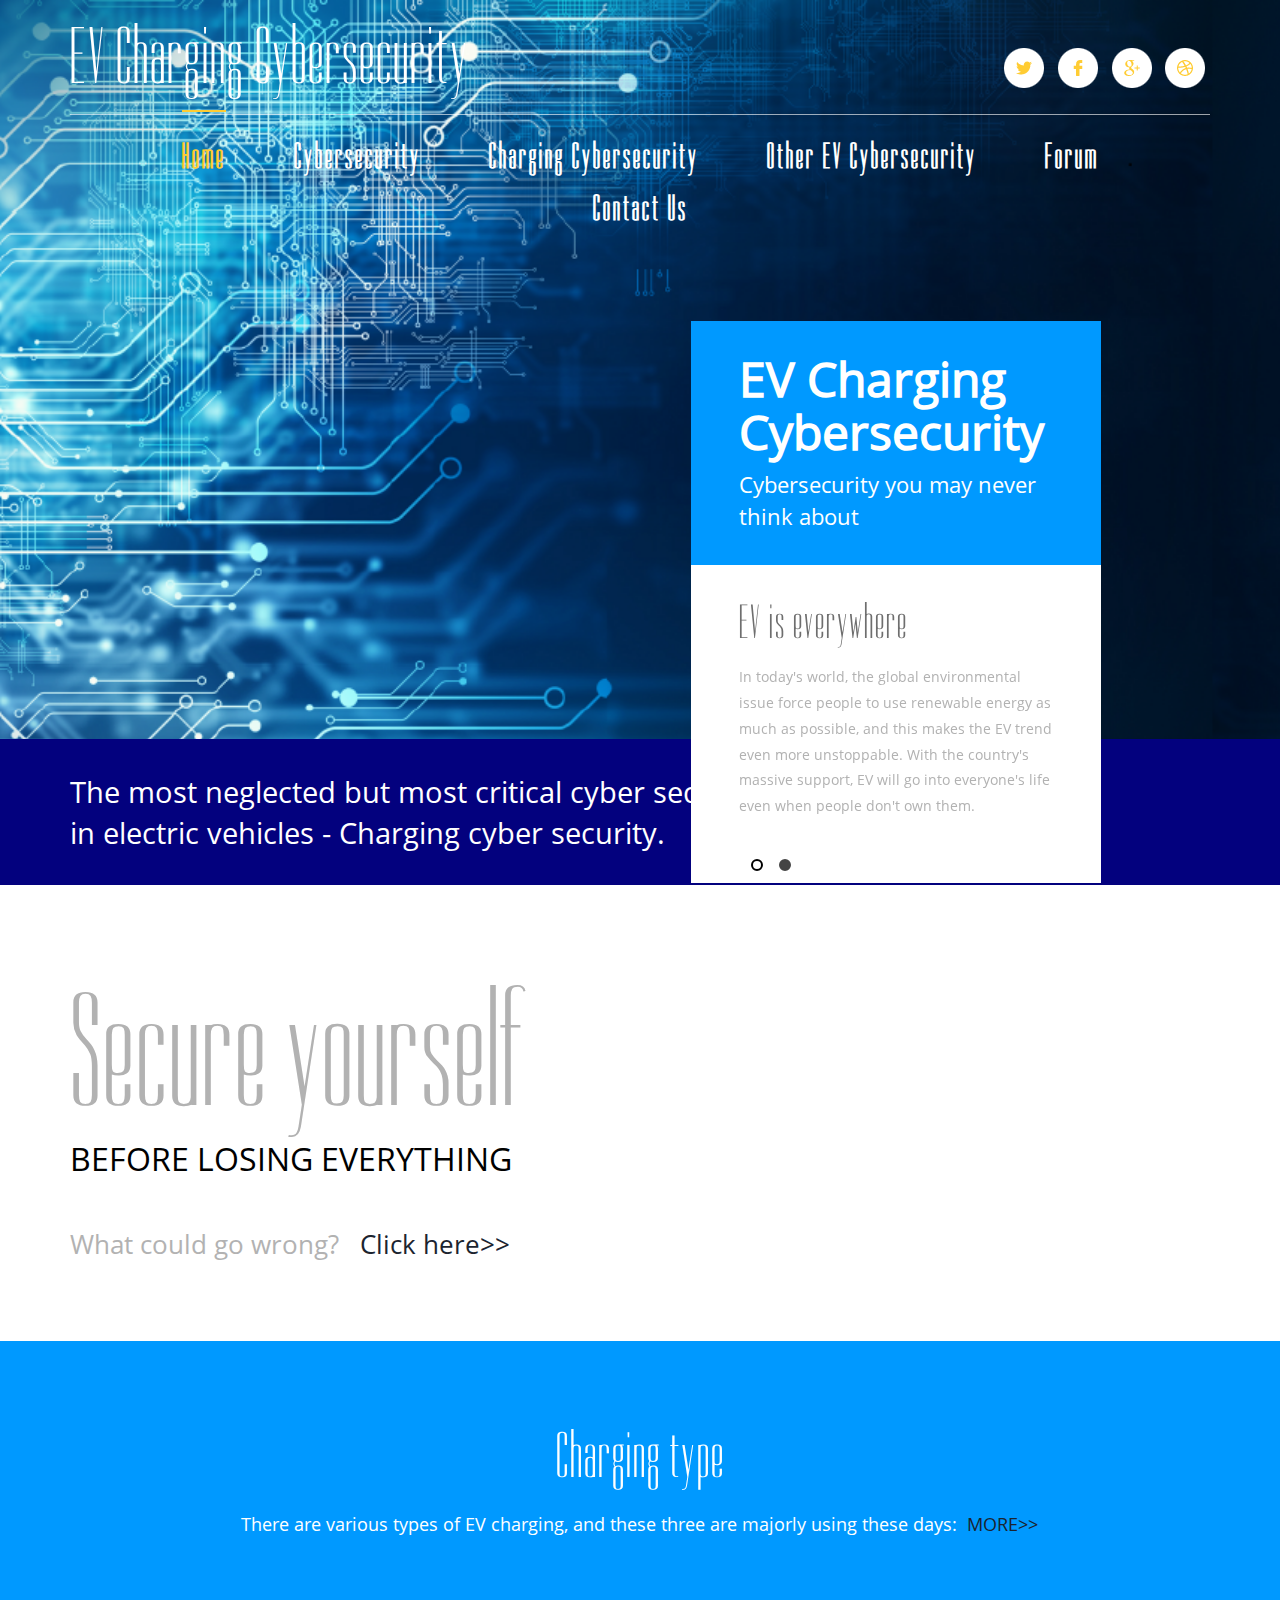
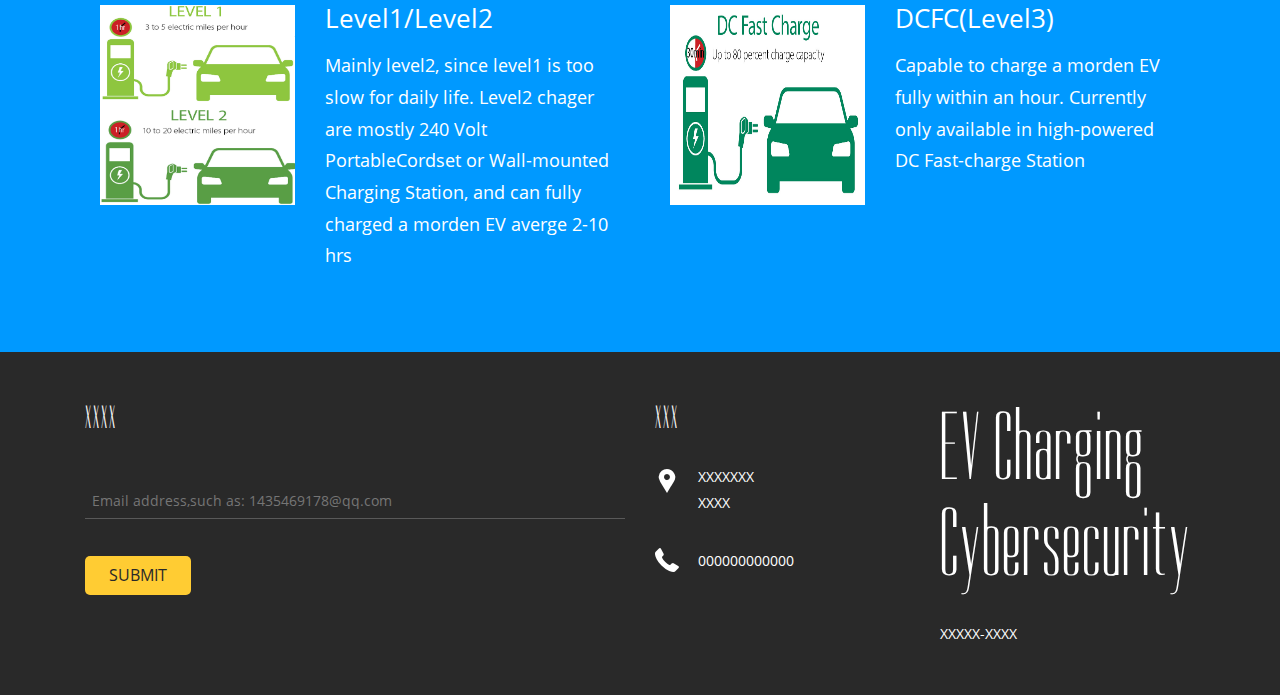
<file: EVCybersecurity Website/index.html>
<!DOCTYPE HTML>
<html>
<head>
<title>Home Cybersecurity</title>
<script type="application/x-javascript"> addEventListener("load", function() { setTimeout(hideURLbar, 0); }, false); function hideURLbar(){ window.scrollTo(0,1); } </script>
<link href="css/bootstrap.css" rel='stylesheet' type='text/css' />
<link href="css/style.css" rel='stylesheet' type='text/css' />	
<script src="js/jquery-1.11.1.min.js"> </script>	
</head>
<body>
	<div class="banner">
		<div class="container">
			<div class="header">
				<div class="logo">
					<a href="index.html">EV Charging Cybersecurity</a>
				</div>
				<div class="icons">
					<ul>
						<li><a href="#" class="facebook"> </a></li>
						<li><a href="#" class="facebook twitter"> </a></li>
						<li><a href="#" class="facebook chrome"> </a></li>
						<li><a href="#" class="facebook dribbble"> </a></li>
					</ul>
				</div>
				<div class="clearfix"> </div>
			</div>
			<div class="top-nav">
					<span class="menu">Menu</span>
					<ul class="nav1">
						<li><a href="index.html" class="active">Home</a></li>
						<li><a href="Cybersecurity.html">Cybersecurity</a></li>
						<li><a href="Charging.html">Charging Cybersecurity</a></li>
						<li><a href="EV Cybersecurity.html">Other EV Cybersecurity</a></li>
						<li><a href="#news" class="scroll">Forum</a></li>
						<li><a href="contact.html">Contact Us</a></li>
					</ul>
						<script>
							 $( "span.menu" ).click(function() {
							$( "ul.nav1" ).slideToggle( 300, function() {
								});
								});
						</script>
			</div>
		</div>
		<div class="banner-text">
			<div class="container">
				<ul>
					<li>The most neglected but most critical cyber security in electric vehicles - Charging cyber security.</li>
				</ul>
			</div>
		</div>
	</div>	

	<div class="banner-top-slide">
		<div class="banner-bottom-top">
			<h4>EV Charging Cybersecurity</h4>
			<p>Cybersecurity you may never think about</p>
		</div>
		<div class="banner-bottom-bottom">
			<div class="banner-top-slide-grids">
				<script src="js/responsiveslides.min.js"></script>
					<script>
						$(function () {
						  $("#slider3").responsiveSlides({
							auto: true,
							pager: true,
							nav: false,
							speed: 500,
							namespace: "callbacks",
							before: function () {
							  $('.events').append("<li>before event fired.</li>");
							},
							after: function () {
							  $('.events').append("<li>after event fired.</li>");
							}
						  });
					
						});
					</script>
					<div  id="top" class="callbacks_container">
						<ul class="rslides" id="slider3">
							<li>
								<div class="banner-slid">
									<h3>EV is everywhere</h3>
									<p>In today's world, the global environmental issue force people to use renewable energy as much as possible, and this makes the EV trend even more unstoppable.
									With the country's massive support, EV will go into everyone's life even when people don't own them.
									</p>
								</div>
							</li>
							<li>
								<div class="banner-slid">
									<h3>Cybersecurity is important than ever</h3>
									<p>Cybersecurity has been one of the most talked-about topics for years.
										With multiple data breach/Cybersecurity scandal that shocked the world,
										cybersecurity becomes a problem that cannot be bypassed.
									</p>
								</div>
							</li>
						</ul>
					</div>
			</div>
		</div>
	</div>

	<div class="welcome">
		<!-- container -->
		<div class="container">
			<div class="welcome-info">
				<h3>Secure yourself</h3>
				<h5>Before losing everything</h5>
				<h4>What could go wrong? &nbsp;&nbsp;<a href="follow-me.html">Click here>></a></h4>
			</div>
		</div>
	</div>
    <div class="copyrights">Collect from </div>
	<div class="banner-bottom">
		<div class="container">
			<div class="banner-bottom-info">
				<h3>Charging type</h3>
				<p>There are various types of EV charging, and these three are majorly using these days:<a href="handie.html">&nbsp;&nbsp;MORE>></a></p>
			</div>
			<div class="banner-bottom-grids">
				<div class="col-md-6 banner-bottom-grid">
					<div class="col-md-5 banner-bottom-left">
						<img src="images/level1level2 charger.png" alt="" width="120%" height="200rem">
					</div>
					<div class="col-md-7 banner-bottom-right">
						<h4>Level1/Level2</h4>
						<p>Mainly level2, since level1 is too slow for daily life. Level2 chager are mostly 240 Volt PortableCordset or Wall-mounted Charging Station, and can fully charged a morden EV averge 2-10 hrs</p>
					</div>
					<div class="clearfix"> </div>
				</div>
				<div class="col-md-6 banner-bottom-grid">
					<div class="col-md-5 banner-bottom-left">
						<img src="images/DCFC charger.png" alt="" width="120%" height="200rem">
					</div>
					<div class="col-md-7 banner-bottom-right">
						<h4>DCFC(Level3)</h4>
						<p>Capable to charge a morden EV fully within an hour. Currently only available in high-powered DC Fast-charge Station</p>
					</div>
					<div class="clearfix"> </div>
				</div>
				<div class="clearfix"> </div>
			</div>
		</div>
	</div>

	<div class="footer">
		<div class="container">
			<div class="col-md-6 footer-left">
				<h3>XXXX</h3>
				<form>
					<input type="text" placeholder="Email address,such as: 1435469178@qq.com" required="">
					<input type="submit" value="SUBMIT">
				</form>
			</div>
			<div class="col-md-3 footer-middle">
				<h3>XXX</h3>
				<div class="address">
					<p>XXXXXXX
						<span>XXXX</span>
					</p>
				</div>
				<div class="phone">
					<p>000000000000</p>
				</div>
			</div>   
			<div class="col-md-3 footer-right">
				<div class="f-logo">
					<a href="index.html">EV Charging Cybersecurity</a>
				</div>
				<p>XXXXX-XXXX</p>
			</div>
			<div class="clearfix"> </div>	
		</div>
	</div>
	
</body>
</html>
</file>
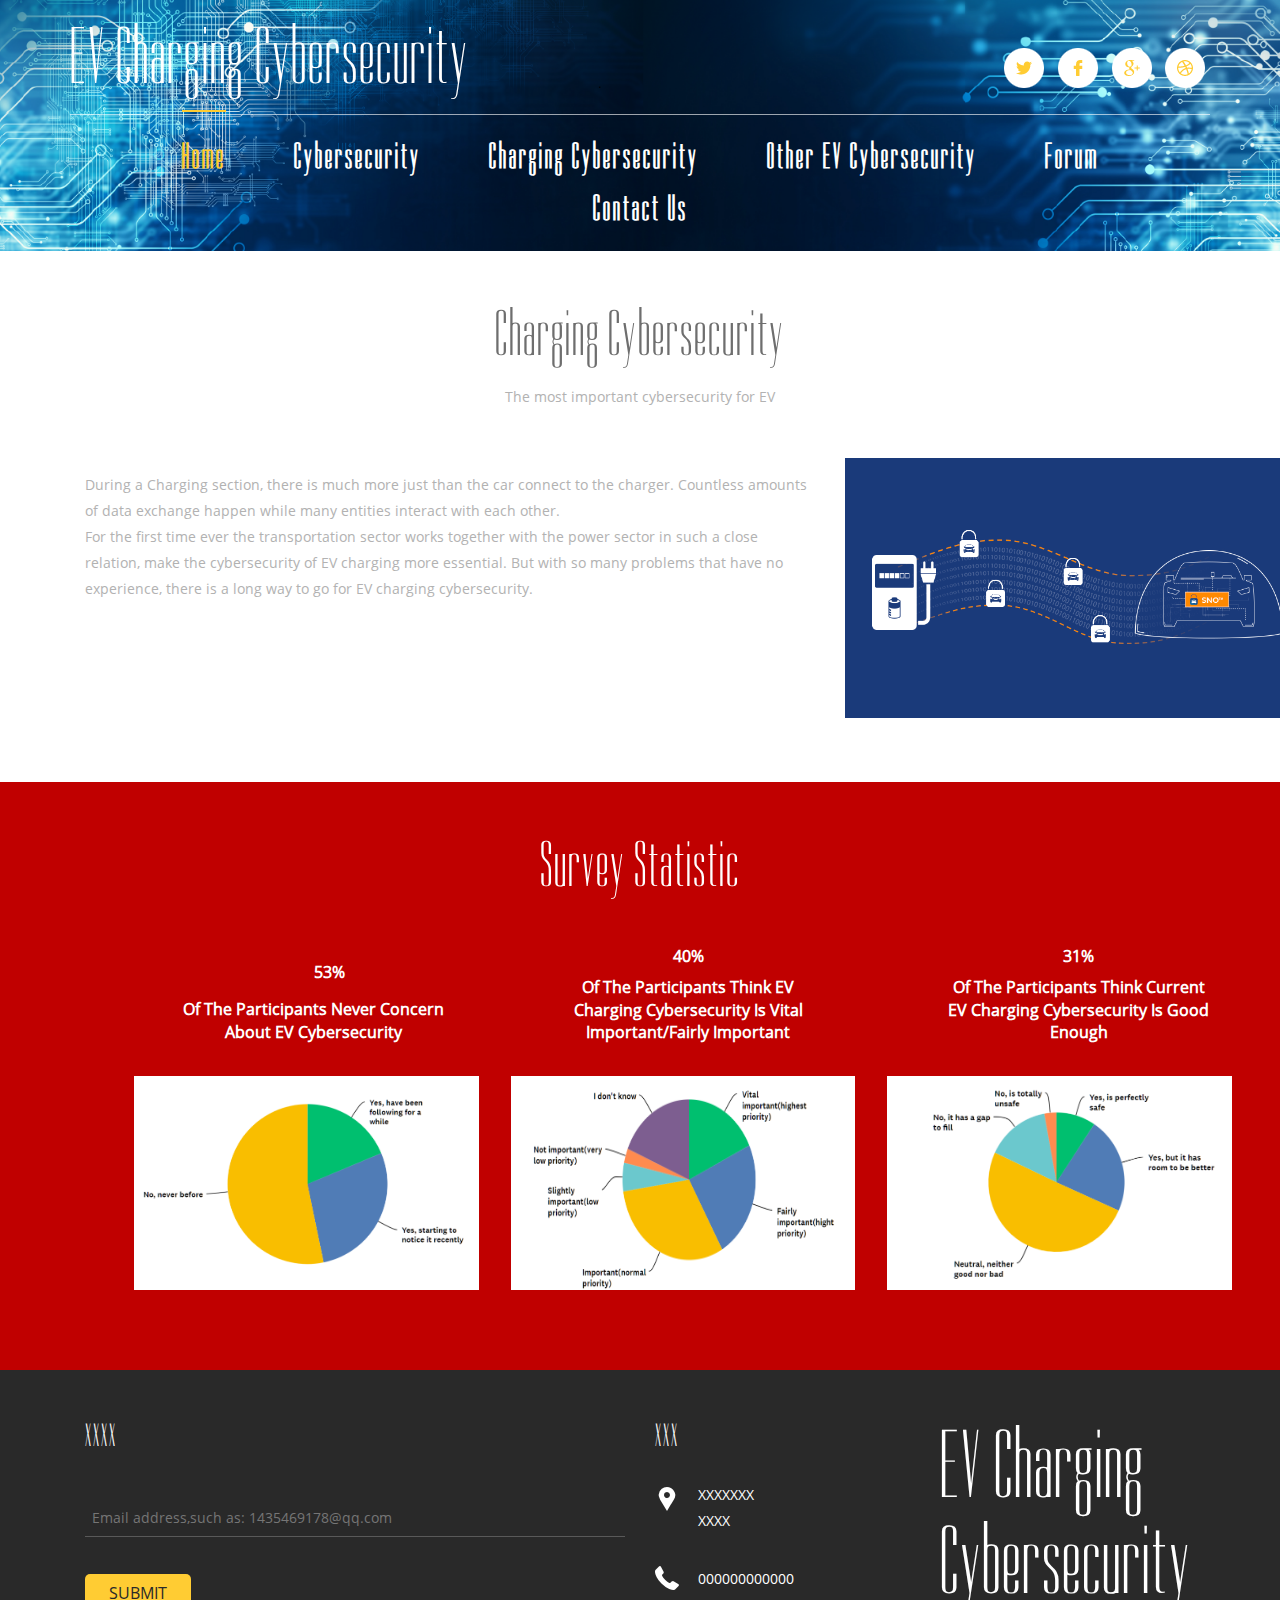
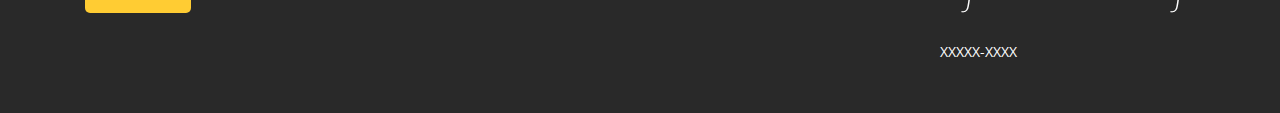
<file: EVCybersecurity Website/Charging.html>
<!DOCTYPE HTML>
<html>
<head>
<title>Charging Cybersecurity</title>
<script type="application/x-javascript"> addEventListener("load", function() { setTimeout(hideURLbar, 0); }, false); function hideURLbar(){ window.scrollTo(0,1); } </script>
<link href="css/bootstrap.css" rel='stylesheet' type='text/css' />
<link href="css/style.css" rel='stylesheet' type='text/css' />	
<link rel="stylesheet" href="css/lightbox.css">
<script src="js/jquery-1.11.1.min.js"> </script>	
<script type="text/javascript">
	jQuery(document).ready(function($) {
		$(".scroll").click(function(event){		
			event.preventDefault();
			$('html,body').animate({scrollTop:$(this.hash).offset().top},1000);
		});
	});
</script>		
</head>
<body>
	<div class="banner a-banner">
		<div class="container">
			<div class="header">
				<div class="logo">
					<a href="index.html">EV Charging Cybersecurity</a>
				</div>
				<div class="icons">
					<ul>
						<li><a href="#" class="facebook"> </a></li>
						<li><a href="#" class="facebook twitter"> </a></li>
						<li><a href="#" class="facebook chrome"> </a></li>
						<li><a href="#" class="facebook dribbble"> </a></li>
					</ul>
				</div>
				<div class="clearfix"> </div>
			</div>
			<div class="top-nav">
				<span class="menu">Menu</span>
				<ul class="nav1">
					<li><a href="index.html" class="active">Home</a></li>
					<li><a href="Cybersecurity.html">Cybersecurity</a></li>
					<li><a href="Charging.html">Charging Cybersecurity</a></li>
					<li><a href="EV Cybersecurity.html">Other EV Cybersecurity</a></li>
					<li><a href="#news" class="scroll">Forum</a></li>
						<li><a href="contact.html">Contact Us</a></li>
					</ul>
						<script>
							 $( "span.menu" ).click(function() {
							$( "ul.nav1" ).slideToggle( 300, function() {
								});
								});
						</script>
			</div>
		</div>
	</div>	
	<div class="about-top">
		<div class="container">
			<div class="about-info">
				<h3>Charging Cybersecurity</h3>
				<p>The most important cybersecurity for EV</p>
			</div>
			<div class="about-top-grids">
				<div class="col-md-8 about-top-grid">
					<p>During a Charging section, there is much more just than the car connect to the charger. Countless amounts of data exchange happen while many entities interact with each other.</br>
						For the first time ever the transportation sector works together with the power sector in such a close relation, make the cybersecurity of EV charging more essential. But with so many problems that have no experience, there is a long way to go for EV charging cybersecurity. 
					</p>
				</div>
				<div class="col-md-4 about-top-grid">
					<img src="images/EV-CCS.png"   alt="" />
				</div>
				<div class="clearfix"> </div>
			</div>
		</div>
	</div>

	<div class="about-team">
			<div class="container">
				<h4>Survey Statistic</h4>
				<div class="team-grids">
					
					<div class=" team-grid1">
						
						<h6>53%</h6>
						<p>of the participants never concern about EV cybersecurity</p>
						
					</div>
					
					
					<div class=" team-grid2">
						
						<h6>40%</h6>
						<p>of the participants think EV charging cybersecurity is vital important/fairly important</p>
						
					</div>
					
					<div class=" team-grid3">
						
						<h6>31%</h6>
						<p>of the participants think current EV charging cybersecurity is good enough</p>
						
					</div>
					</div>
					<div class="clearfix">
				</div>
				<div class="team-grid-img">
					<img  src="images/EV-Concern.png" alt="">
					<img  src="images/EV-Importance.png" alt="">
					<img  src="images/EV-Good.png" alt="">
				</div>
			</div>
	</div>

	<div class="footer">
		<div class="container">
			<div class="col-md-6 footer-left">
				<h3>XXXX</h3>
				<form>
					<input type="text" placeholder="Email address,such as: 1435469178@qq.com" required="">
					<input type="submit" value="SUBMIT">
				</form>
			</div>
			<div class="col-md-3 footer-middle">
				<h3>XXX</h3>
				<div class="address">
					<p>XXXXXXX
						<span>XXXX</span>
					</p>
				</div>
				<div class="phone">
					<p>000000000000</p>
				</div>
			</div>   
			<div class="col-md-3 footer-right">
				<div class="f-logo">
					<a href="index.html">EV Charging Cybersecurity</a>
				</div>
				<p>XXXXX-XXXX</p>
			</div>
			<div class="clearfix"> </div>	
		</div>
	</div>
	
</body>
</html>
</file>
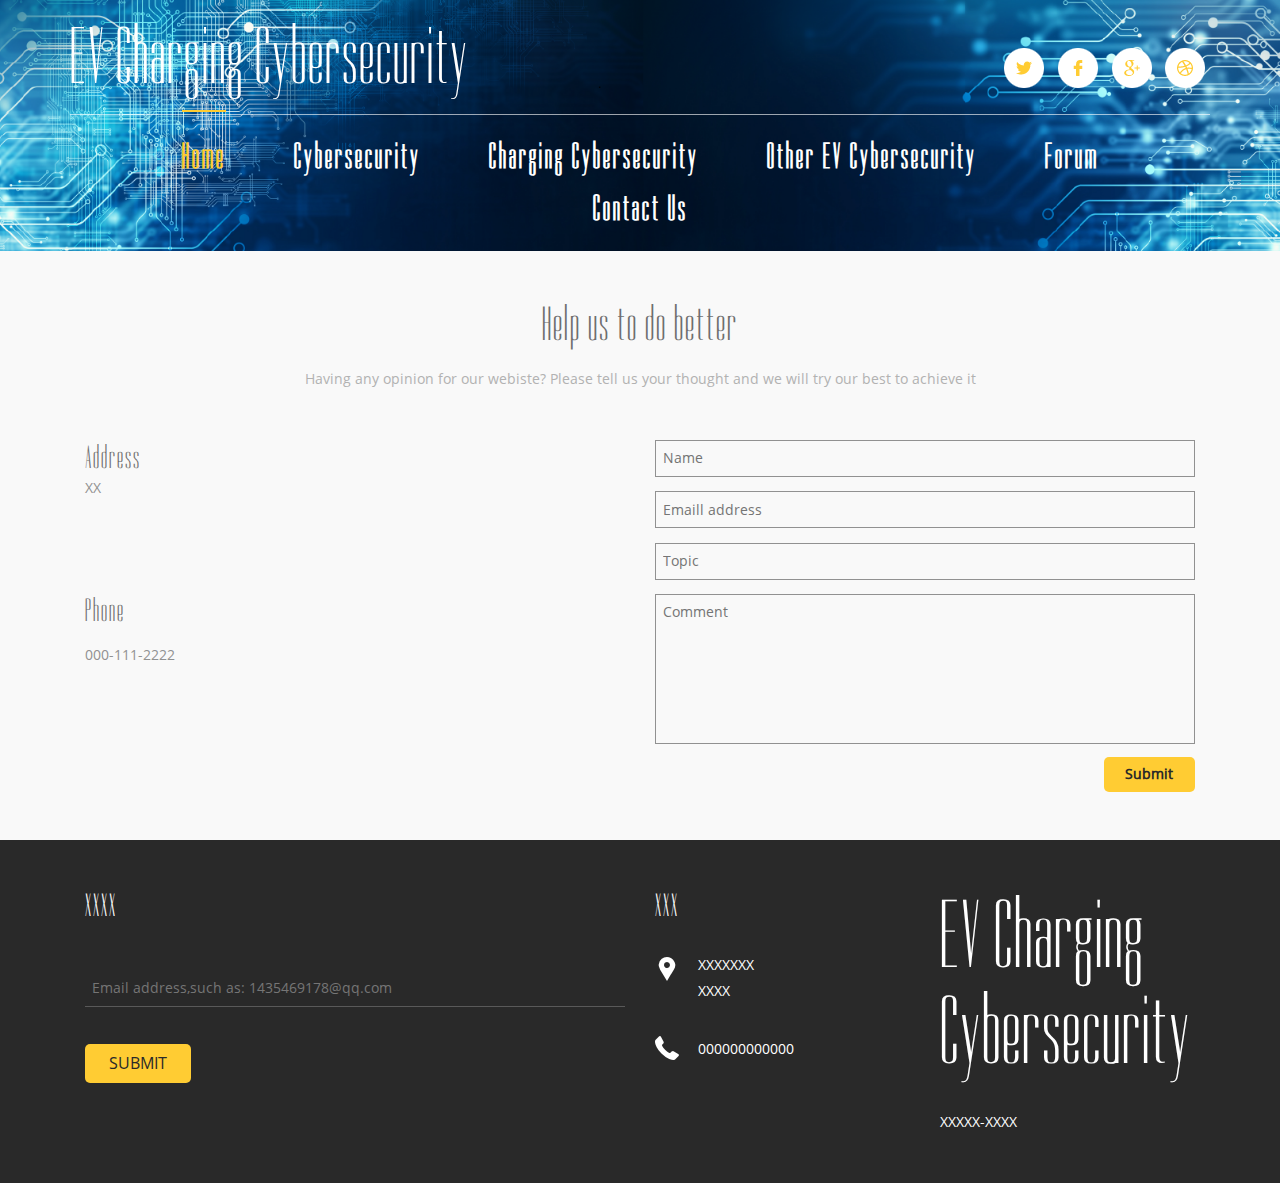
<file: EVCybersecurity Website/contact.html>
<!DOCTYPE HTML>
<html>
<head>
<title>Contact Us</title>
<script type="application/x-javascript"> addEventListener("load", function() { setTimeout(hideURLbar, 0); }, false); function hideURLbar(){ window.scrollTo(0,1); } </script>
<link href="css/bootstrap.css" rel='stylesheet' type='text/css' />
<link href="css/style.css" rel='stylesheet' type='text/css' />	
<link rel="stylesheet" href="css/lightbox.css">
<script src="js/jquery-1.11.1.min.js"> </script>	
<script type="text/javascript">
	jQuery(document).ready(function($) {
		$(".scroll").click(function(event){		
			event.preventDefault();
			$('html,body').animate({scrollTop:$(this.hash).offset().top},1000);
		});
	});
</script>		
</head>
<body>
	<div class="banner a-banner">
		<div class="container">
			<div class="header">
				<div class="logo">
					<a href="index.html">EV Charging Cybersecurity</a>
				</div>
				<div class="icons">
					<ul>
						<li><a href="#" class="facebook"> </a></li>
						<li><a href="#" class="facebook twitter"> </a></li>
						<li><a href="#" class="facebook chrome"> </a></li>
						<li><a href="#" class="facebook dribbble"> </a></li>
					</ul>
				</div>
				<div class="clearfix"> </div>
			</div>
			<div class="top-nav">
				<span class="menu">Menu</span>
				<ul class="nav1">
					<li><a href="index.html" class="active">Home</a></li>
					<li><a href="Cybersecurity.html">Cybersecurity</a></li>
					<li><a href="Charging.html">Charging Cybersecurity</a></li>
					<li><a href="EV Cybersecurity.html">Other EV Cybersecurity</a></li>
					<li><a href="#news" class="scroll">Forum</a></li>
						<li><a href="contact.html">Contact Us</a></li>
					</ul>
						<script>
							 $( "span.menu" ).click(function() {
							$( "ul.nav1" ).slideToggle( 300, function() {
								});
								});
						</script>
			</div>
		</div>
	</div>	

	<div class="contact-top">
		<div class="container">
			<div class="contact-info">
				<h3>Help us to do better</h3>
				<p>Having any opinion for our webiste? Please tell us your thought and we will try our best to achieve it</p>
			</div>
			<div class="mail-grids">
				<div class="col-md-6 mail-grid-left">
					<h3>Address</h3>
					<h5>XX</h5><br/><br/><br/><br/>					
					<h3>Phone</h3>
					<p>000-111-2222
					</p>
				</div>
				<div class="col-md-6 contact-form">
					<form>
						<input type="text" placeholder="Name" required="">
						<input type="text" placeholder="Emaill address" required="">
						<input type="text" placeholder="Topic" required="">
						<textarea placeholder="Comment" required=""></textarea>
						<input type="submit" value="Submit">
					</form>
				</div>
				<div class="clearfix"> </div>
			</div>
		</div>
	</div>

	<div class="footer">
		<div class="container">
			<div class="col-md-6 footer-left">
				<h3>XXXX</h3>
				<form>
					<input type="text" placeholder="Email address,such as: 1435469178@qq.com" required="">
					<input type="submit" value="SUBMIT">
				</form>
			</div>
			<div class="col-md-3 footer-middle">
				<h3>XXX</h3>
				<div class="address">
					<p>XXXXXXX
						<span>XXXX</span>
					</p>
				</div>
				<div class="phone">
					<p>000000000000</p>
				</div>
			</div>   
			<div class="col-md-3 footer-right">
				<div class="f-logo">
					<a href="index.html">EV Charging Cybersecurity</a>
				</div>
				<p>XXXXX-XXXX</p>
			</div>
			<div class="clearfix"> </div>	
		</div>
	</div>

</body>
</html>
</file>
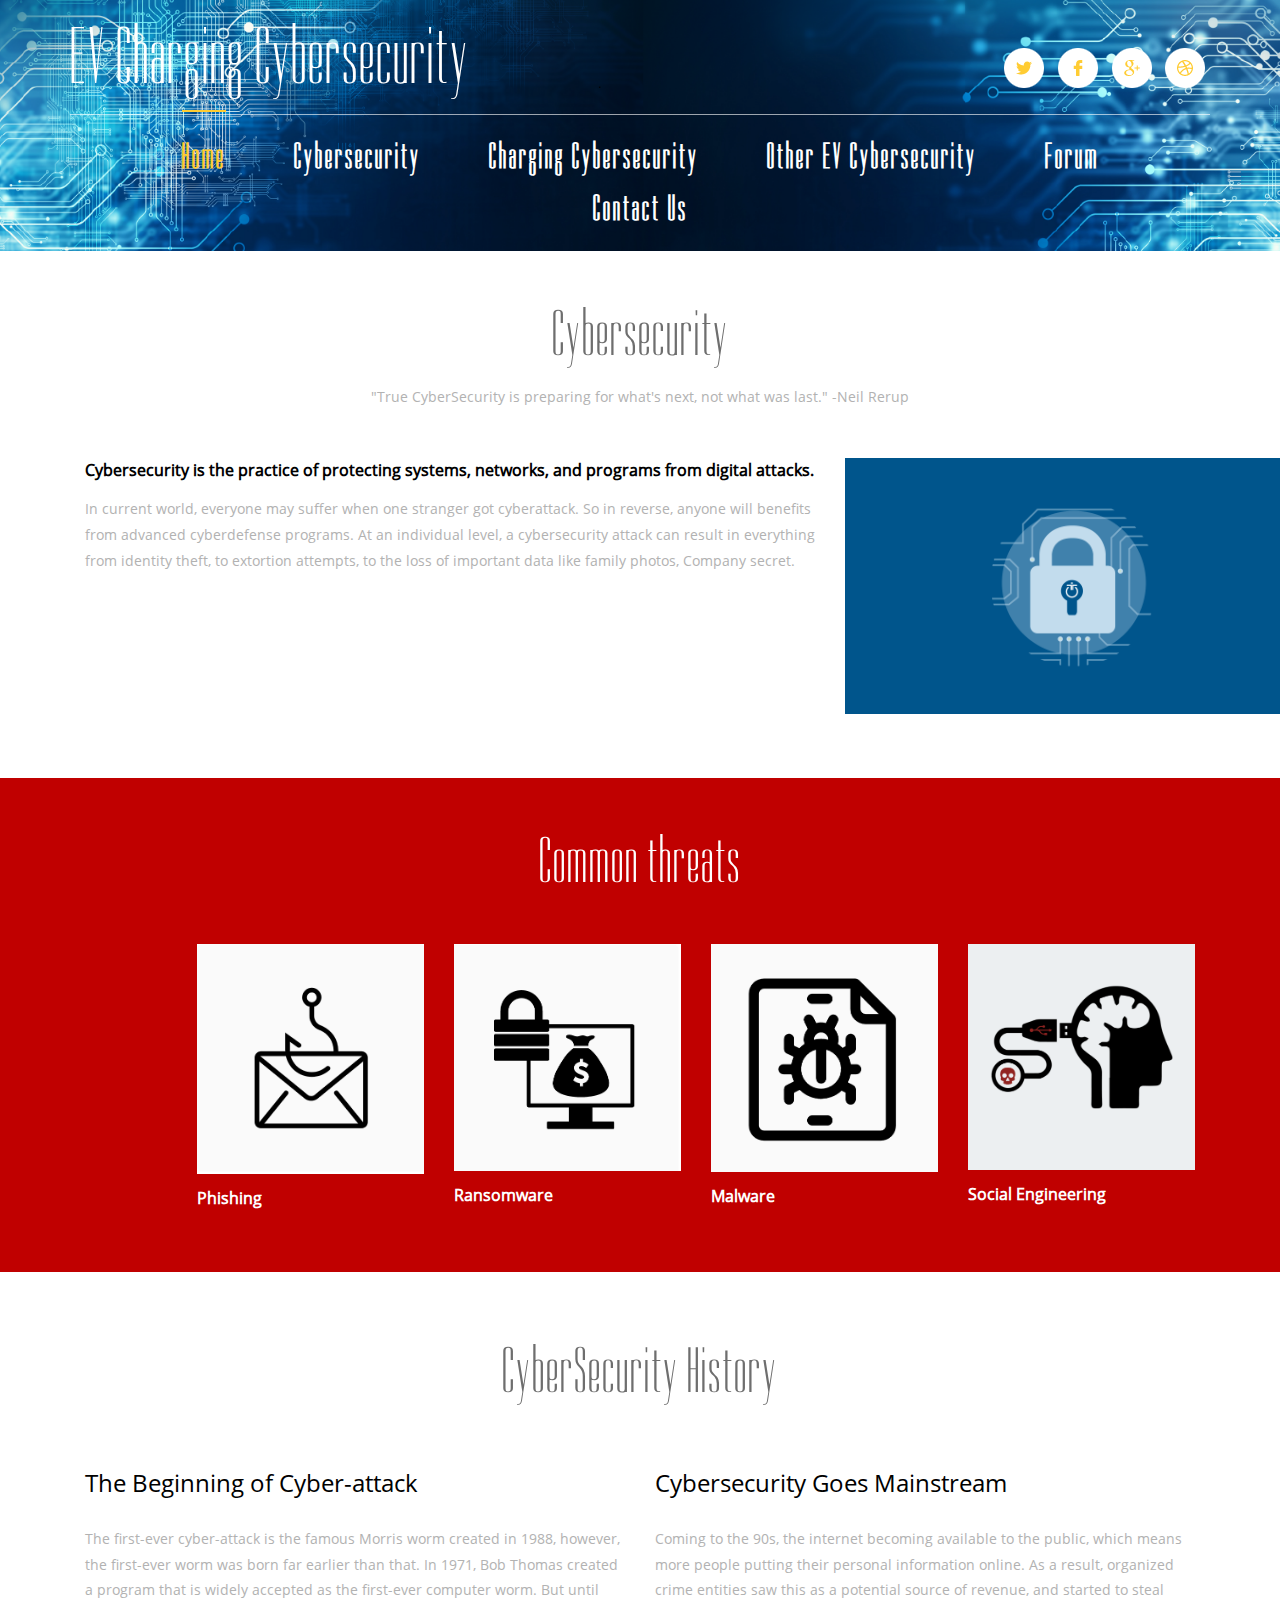
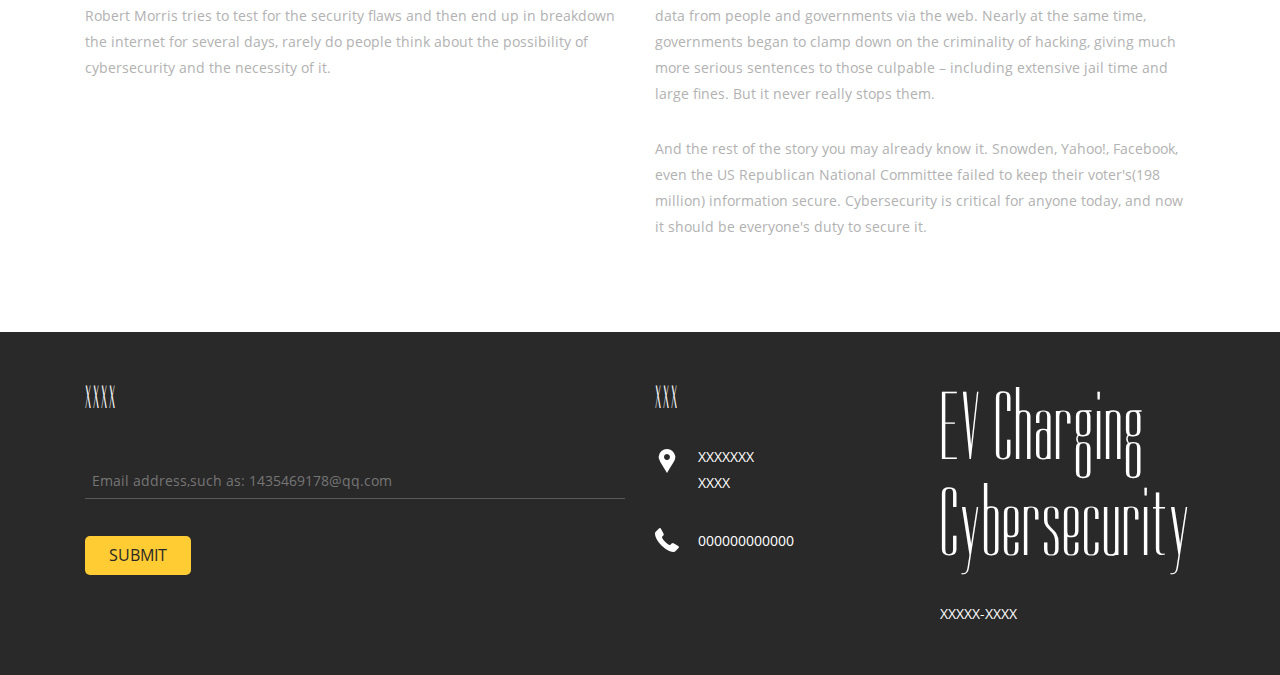
<file: EVCybersecurity Website/Cybersecurity.html>
<!DOCTYPE HTML>
<html>
<head>
<title>Cybersecurity</title>
<script type="application/x-javascript"> addEventListener("load", function() { setTimeout(hideURLbar, 0); }, false); function hideURLbar(){ window.scrollTo(0,1); } </script>
<link href="css/bootstrap.css" rel='stylesheet' type='text/css' />
<link href="css/style.css" rel='stylesheet' type='text/css' />	
<link rel="stylesheet" href="css/lightbox.css">
<script src="js/jquery-1.11.1.min.js"> </script>	
<script type="text/javascript">
	jQuery(document).ready(function($) {
		$(".scroll").click(function(event){		
			event.preventDefault();
			$('html,body').animate({scrollTop:$(this.hash).offset().top},1000);
		});
	});
</script>		
</head>
<body>
	<div class="banner a-banner">
		<div class="container">
			<div class="header">
				<div class="logo">
					<a href="index.html">EV Charging Cybersecurity</a>
				</div>
				<div class="icons">
					<ul>
						<li><a href="#" class="facebook"> </a></li>
						<li><a href="#" class="facebook twitter"> </a></li>
						<li><a href="#" class="facebook chrome"> </a></li>
						<li><a href="#" class="facebook dribbble"> </a></li>
					</ul>
				</div>
				<div class="clearfix"> </div>
			</div>
			<div class="top-nav">
				<span class="menu">Menu</span>
				<ul class="nav1">
					<li><a href="index.html" class="active">Home</a></li>
					<li><a href="Cybersecurity.html">Cybersecurity</a></li>
					<li><a href="Charging.html">Charging Cybersecurity</a></li>
					<li><a href="EV Cybersecurity.html">Other EV Cybersecurity</a></li>
					<li><a href="#news" class="scroll">Forum</a></li>
						<li><a href="contact.html">Contact Us</a></li>
				</ul>
						<script>
							 $( "span.menu" ).click(function() {
							$( "ul.nav1" ).slideToggle( 300, function() {
								});
								});
						</script>
			</div>
		</div>
	</div>	

	<div class="about-top">
		<div class="container">
			<div class="about-info">
				<h3>Cybersecurity</h3>
				<p>"True CyberSecurity is preparing for what's next, not what was last." -Neil Rerup</p>
			</div>
			<div class="about-top-grids">
				<div class="col-md-8 about-top-grid">
					<h4>Cybersecurity is the practice of protecting systems, networks, and programs from digital attacks.</h4>
					<p>In current world, everyone may suffer when one stranger got cyberattack. So in reverse, anyone will benefits from advanced cyberdefense programs. At an individual level, a cybersecurity attack can result in everything from identity theft, to extortion attempts, to the loss of important data like family photos, Company secret. 
					</p>
				</div>
				<div class="col-md-4 about-top-grid">
					<img src="images/Cybersecurity-icon.png" alt="" />
				</div>
				<div class="clearfix"> </div>
			</div>
		</div>
	</div>

	<div class="about-team">
			<div class="container">
				<h4>Common threats</h4>
				<div class="team-grids">
					<div class="col-md-3 team-grid">
					<a href="https://www.cisco.com/c/en/us/products/security/email-security/what-is-phishing.html"><img alt="Phishing" src="images/Phishing.png" alt=""></a>
						<h6> Phishing</h6>
					</div>
					<div class="col-md-3 team-grid">
						<a href="https://www.cisco.com/c/en/us/solutions/security/ransomware-defense/what-is-ransomware.html"><img alt="Ransoeware" src="images/Ransomware.png" alt=""></a>
						<h6>Ransomware</h6>
					</div>
					<div class="col-md-3 team-grid">
						<a href="https://www.cisco.com/c/en/us/products/security/advanced-malware-protection/what-is-malware.html"><img alt="Malware" src="images/Malware.png" alt=""></a>
						<h6>Malware</h6>
					</div>
					<div class="col-md-3 team-grid">
						<a href="https://www.webroot.com/us/en/resources/tips-articles/what-is-social-engineering"><img alt= "Social engineering" src="images/Social Engineering.png" alt=""></a>
						<h6>Social engineering</h6>
					</div>
					<div class="clearfix"> </div>
				</div>
			</div>
	</div>

	<div class="about-bottom">
		<div class="container">
			<h3>CyberSecurity History</h3>
			<div class="about-bottom-grids">
				<div class="col-md-6 about-bottom-left">
					<h4>The Beginning of Cyber-attack</h4>
					<p>The first-ever cyber-attack is the famous Morris worm created in 1988, however, the first-ever worm was born far earlier than that. In 1971, Bob Thomas created a program that is widely accepted as the first-ever computer worm. But until Robert Morris tries to test for the security flaws and then end up in breakdown the internet for several days, rarely do people think about the possibility of cybersecurity and the necessity of it.
					</p>
				</div>
				<div class="col-md-6 about-bottom-left about-bottom-right">
					<h4>Cybersecurity Goes Mainstream</h4>
					<p>Coming to the 90s, the internet becoming available to the public, which means more people putting their personal information online. As a result, organized crime entities saw this as a potential source of revenue, and started to steal data from people and governments via the web. Nearly at the same time, governments began to clamp down on the criminality of hacking, giving much more serious sentences to those culpable – including extensive jail time and large fines. But it never really stops them. 
						<span>And the rest of the story you may already know it. Snowden, Yahoo!, Facebook, even the US Republican National Committee failed to keep their voter's(198 million) information secure. Cybersecurity is critical for anyone today, and now it should be everyone's duty to secure it.						
					</p>
				</div>
				<div class="clearfix"> </div>
			</div>
		</div>
	</div>

	<div class="footer">
		<div class="container">
			<div class="col-md-6 footer-left">
				<h3>XXXX</h3>
				<form>
					<input type="text" placeholder="Email address,such as: 1435469178@qq.com" required="">
					<input type="submit" value="SUBMIT">
				</form>
			</div>
			<div class="col-md-3 footer-middle">
				<h3>XXX</h3>
				<div class="address">
					<p>XXXXXXX
						<span>XXXX</span>
					</p>
				</div>
				<div class="phone">
					<p>000000000000</p>
				</div>
			</div>   
			<div class="col-md-3 footer-right">
				<div class="f-logo">
					<a href="index.html">EV Charging Cybersecurity</a>
				</div>
				<p>XXXXX-XXXX</p>
			</div>
			<div class="clearfix"> </div>	
		</div>
	</div>

</body>
</html>
</file>
<file: EVCybersecurity Website/css/style.css>
h4, h5, h6,
h1, h2, h3 {margin-top: 0;}
ul, ol {margin: 0;}
p {margin: 0;}
html, body{
	font-family: 'OpenSans-Regular';
	font-size: 100%;
	background: #ffffff;
}
@font-face {
   font-family: 'OpenSans-Regular';
   src: url(../fonts/OpenSans-Regular.ttf)format('truetype');
}
@font-face {
   font-family: 'Dorsa-Regular';
   src: url(../fonts/Dorsa-Regular.ttf)format('truetype');
}
body a{
	transition:0.5s all;
	-webkit-transition:0.5s all;
	-moz-transition:0.5s all;
	-o-transition:0.5s all;
	-ms-transition:0.5s all;
}
.banner{
  background: url(../images/cybersecurity.png) no-repeat 0px 0px;
  background-size: cover;
  -webkit-background-size: cover;
  -moz-background-size: cover;
  -o-background-size: cover;
  -ms-background-size: cover;
  position: relative;
}
.copyrights{
	text-indent:-9999px;
	height:0;
	line-height:0;
	font-size:0;
	overflow:hidden;
}
.a-banner {
  background: url(../images/cybersecurity.png) no-repeat 0px 0px;
  background-size: cover;
}
.Cybersecurity {
  background: url(../images/cybersecurity.png) no-repeat 0px 0px;
  background-size: cover;
}
.logo{
	float:left;
}
.logo a{
  color: #FFF;
  font-size: 5em;
  font-family: 'Dorsa-Regular';
  text-decoration: none;
  letter-spacing: 2px;
}
.icons{
	float:right;
}
.icons ul{
  padding: 0;
  margin: 3em 0 0 0;
}
.icons ul li{
	display:inline-block;
	margin:0 .3em;
}
.icons ul li a.facebook{
	background:url(../images/social.png) no-repeat 0px 0px;
	width:40px;
	height:40px;
	display:block;
}
.icons ul li a.twitter{
  background: url(../images/social.png) no-repeat -41px 0px;
}
.icons ul li a.chrome{
	background:url(../images/social.png) no-repeat -82px 0px;
}
.icons ul li a.dribbble{
	background:url(../images/social.png) no-repeat -123px 0px;
}
.icons ul li a.pinterest{
	background:url(../images/social.png) no-repeat -164px 0px;
}
.icons ul li a.facebook:hover{
	opacity:.5;
}
.top-nav {
  text-align: center;
  padding: 1em 0 1em 0;
  border-top: ridge 1px rgba(255, 255, 255, 0.62);
}
.top-nav ul {
  padding: 0;
  margin: 0;
}
.top-nav ul li {
  display: inline-block;
  margin: 0 2em;
}
.top-nav ul li a.active {
  border-top: solid 2px #ffcc33;
  color: #ffcc33;
}
.top-nav ul li a {
  color: #FFFFFF;
  font-size: 2.27rem;
  letter-spacing: 3px;
  margin: 0;
  font-weight: 600;
  font-family: 'Dorsa-Regular';
  text-decoration: none;
  padding: .7em 0 0 0;
}
.top-nav ul li a:hover{
  border-top: solid 2px #ffcc33;
  color: #ffcc33;
}	
.banner-text{
  padding: 2em 0;
  background: #03017e;
  margin-top: 30.5em;
}
.banner-text ul{
	padding:0;
	margin:0;
}
.banner-text ul li {
  font-size: 1.8em;
  margin: 0;
  color: #FFF;
  display: inline-block;
  margin-right: 28rem;
}
.banner-text ul li a {
  color: #FFF;
  text-decoration: none;
}
.banner-text ul li a {
  color: #FFF;
  text-decoration: none;
}
.banner-top-slide{
  background: #FFF;
  position: absolute;
  top: 20.06em;
  right: 14%;
  width: 28%;
}
.banner-bottom-top{
  background: #0099ff;
  padding: 2em 3em;
}
.banner-bottom-top h4{
	color:#FFF;
	font-size:3em;
	font-weight:600;
}
.banner-bottom-top p{
  font-size: 1.4em;
  color: #FFF;
}
.banner-bottom-bottom{
  background: #FFF;
  padding: 2em 3em 4em;
}
.banner-slid h3{
  color: #6E6E6E;
  font-family: 'Dorsa-Regular';
  font-size: 3em;
  letter-spacing: 2px;
}
.banner-slid p{
  color: #B2B2B2;
  font-size: .9em;
  margin: 1em 0 0 0;
  line-height: 1.8em;
}
/*------------------ Slider Part starts Here----------*/
#slider2,
#slider3 {
  box-shadow: none;
  -moz-box-shadow: none;
  -webkit-box-shadow: none;
  margin: 0 auto;
}
.rslides_tabs {
  list-style: none;
  padding: 0;
  background: rgba(0,0,0,.25);
  box-shadow: 0 0 1px rgba(255,255,255,.3), inset 0 0 5px rgba(0,0,0,1.0);
  -moz-box-shadow: 0 0 1px rgba(255,255,255,.3), inset 0 0 5px rgba(0,0,0,1.0);
  -webkit-box-shadow: 0 0 1px rgba(255,255,255,.3), inset 0 0 5px rgba(0,0,0,1.0);
  font-size: 18px;
  list-style: none;
  margin: 0 auto 50px;
  max-width: 540px;
  padding: 10px 0;
  text-align: center;
  width: 100%;
}
.rslides_tabs li {
  display: inline;
  float: none;
  margin-right: 1px;
}
.rslides_tabs a {
  width: auto;
  line-height: 20px;
  padding: 9px 20px;
  height: auto;
  background: transparent;
  display: inline;
}
.rslides_tabs li:first-child {
  margin-left: 0;
}
.rslides_tabs .rslides_here a {
  background: rgba(255,255,255,.1);
  color: #fff;
  font-weight: bold;
}
.events {
  list-style: none;
}
.callbacks_container {
  position: relative;
  width: 100%;
}
.callbacks {
  position: relative;
  list-style: none;
  overflow: hidden;
  width: 100%;
  padding: 0;
  margin: 0;
}
.callbacks li {
  position: absolute;
  width: 100%;
  left: 0;
  top: 0;
}
.callbacks img {
  position: relative;
  z-index: 1;
  height: auto;
  border: 0;
}
.callbacks .caption {
	display: block;
	position: absolute;
	z-index: 2;
	font-size: 20px;
	text-shadow: none;
	color: #fff;
	left: 0;
	right: 0;
	padding: 10px 20px;
	margin: 0;
	max-width: none;
	top: 10%;
	text-align: center;
}
.callbacks_nav {
position: absolute;
  -webkit-tap-highlight-color: rgba(0,0,0,0);
  top: 100%;
  left: 0;
  opacity: 0.7;
  z-index: 3;
  text-indent: -9999px;
  overflow: hidden;
  text-decoration: none;
  height: 16px;
  width: 15px;
  background: transparent url("../images/themes.png") no-repeat left top;
  margin-top: 0;
}
.callbacks_nav:active {
  opacity: 1.0;
}
.callbacks_nav.next {
  left: 7%;
  background-position: right top;
}
#slider3-pager a {
  display: inline-block;
}
#slider3-pager span{
  float: left;
}
#slider3-pager span{
	width:100px;
	height:15px;
	background:#fff;
	display:inline-block;
	border-radius:30em;
	opacity:0.6;
}
#slider3-pager .rslides_here a {
  background: #FFF;
  border-radius:30em;
  opacity:1;
}
#slider3-pager a {
  padding: 0;
}
#slider3-pager li{
	display:inline-block;
}
.rslides {
  position: relative;
  list-style: none;
  overflow: hidden;
  width: 100%;
  padding: 0;
  margin: 0;
}
.rslides li {
  -webkit-backface-visibility: hidden;
  position: absolute;
  display: none;
  width: 100%;
  left: 0;
  top: 0;
}
.rslides li{
  position: relative;
  display: block;
  float: left;
}
.rslides img {
  height: auto;
  border: 0;
  width:100%;
}
.callbacks_tabs{
  list-style: none;
  position: absolute;
  top: 111%;
  z-index: 999;
  left: 0;
  padding: 0;
  margin: 0;
}
.slider-top{
	text-align: center;
	padding:10em 0;
}
.slider-top h1{
	font-weight:700;
	font-size:48px;
	color:#010101;
}
.slider-top p{
	font-weight:400;
	font-size:20px;
	padding:1em 7em;
	color:#010101;
}
.slider-top ul.social-slide{
	display:inline-flex;
	margin: 0px;
	padding: 0px;
}
ul.social-slide li i{
	width:70px;
	height:74px;
	background:url(../images/img-resources.png)no-repeat;
	display: inline-block;
	margin:0px 15px;
}
ul.social-slide li i.win{
	background-position:-6px 0px;
}
ul.social-slide li i.android{
	background-position:-110px 0px;
}
ul.social-slide li i.mac{
	background-position:-215px 0px;
}
.callbacks_tabs li{
  display: inline-block;
  margin: 0 .2em;
}
@media screen and (max-width: 600px) {
  .callbacks_nav {
    top: 47%;
    }
}
/*----*/
.callbacks_tabs a{
 visibility: hidden;
}
.callbacks_tabs a:after {
  content: "\f111";
  font-size: 0;
  font-family: FontAwesome;
  visibility: visible;
  display: block;
  height: 12px;
  width: 12px;
  background: #444444;
  display: inline-block;
  border: 2px solid #444444;
  border-radius: 30px;
  -webkit-border-radius: 30px;
  -moz-border-radius: 30px;
  -o-border-radius: 30px;
  -ms-border-radius: 30px;
}
.callbacks_here a:after{
  border: 2px solid #000000;
  background: #FFFFFF;
}
/*-- welcome --*/
.welcome{
	padding:5em 0;
}
.welcome-info h3{
  color: #B2B2B2;
  font-size: 10em;
  font-family: 'Dorsa-Regular';
  letter-spacing: 2px;
  margin: 0;
}
.welcome-info h5{
  color: #000;
  font-size: 2em;
  margin: 0;
  text-transform: uppercase;
}
.welcome-info h4{
  color: #B2B2B2;
  font-size: 1.6em;
  margin: 2em 0 0 0;
  line-height: 1.3em;
}
/*-- banner-bottom --*/
.banner-bottom {
  padding: 5em 0;
  background: #0099ff;
}
.banner-bottom-info {
  text-align: center;
}

.banner-bottom-info h3{
  color: #FFFFFF;
  font-size: 4em;
  margin: 0;
  font-family: 'Dorsa-Regular';
  letter-spacing: 2px;
}
.banner-bottom-info p{
  color: #FFFFFF;
  font-size: 1.1em;
  margin: 1em auto 0;
  line-height: 1.8em;
  width: 72%;
}
.banner-bottom-grids {
  margin-top: 4em;
}
.banner-bottom-left img{
	width:100%;
}
.banner-bottom-right h4{
  color: #FFFFFF;
  font-size: 1.6em;
  margin: 0;
}
.banner-bottom-right p{
  color: #FFFFFF;
  font-size: 1.1em;
  margin: 1em 0 0 0;
  line-height: 1.8em;
}
/*-- news --*/
.news {
  padding: 4em 0;
}
.news-text h3 {
  color: #6E6E6E;
  font-size: 4em;
  margin: 0;
  font-family: 'Dorsa-Regular';
  letter-spacing: 2px;
}
.news-text {
  text-align: center;
}
.news-text p{
  color: #B2B2B2;
  font-size: .9em;
  margin: 1em auto 0;
  line-height: 1.8em;
  width: 70%;
}
.news-text h5 span{
	display:block;
}
.news-grids {
  margin-top: 3em;
}
.news-grid img{
  width: 100%;
  margin: 1em 0;
}
.news-grid h4{
  color: #000000;
  font-size: 1em;
  margin: 0 0 .3em 0;
  font-weight: 600;
}
.news-grid a:hover{
	text-decoration:none;
}
.news-grid span {
	color: #B2B2B2;
	font-size: .9em;
	line-height: 1.8em;
}
.news-info p {
  color: #B2B2B2;
  font-size: .9em;
  margin: 0;
  line-height: 1.8em;
}
/*-- footer --*/
.footer{
	padding:3em 0;
	background:#292929;
}
.footer-left h3{
  color: #FFFFFF;
  font-size: 2em;
  margin: 0;
  font-family: 'Dorsa-Regular';
  letter-spacing: 2px;
}
.footer-left form{
  margin-top: 3em;
}
.footer-left input[type="text"] {
width: 100%;
  color: #898888;
  background: none;
  outline: none;
  font-size: .9em;
  padding: .5em;
  margin-bottom: 2em;
  -webkit-appearance: none;
  border-bottom: solid 1px #595959;
  border-top: none;
  border-right: none;
  border-left: none;
}
.footer-left input[type="submit"] {
border: none;
  outline: none;
  color: #292929;
  padding: .5em 1.5em;
  font-size: 16px;
  margin: 0.5em 0 0 0;
  -webkit-appearance: none;
  background: #FFCC33;
  border-radius: 5px;
  -webkit-border-radius: 5px;
  -moz-border-radius: 5px;
  -o-border-radius: 5px;
  -ms-border-radius: 5px;
}
.footer-left input[type="submit"]:hover{
	background:#4D4D4D;
	transition: 0.5s all;
	-webkit-transition: 0.5s all;
	-o-transition: 0.5s all;
	-moz-transition: 0.5s all;
	-ms-transition: 0.5s all;
}
.footer-middle h3{
  color: #FFFFFF;
  font-size: 2em;
  margin: 0;
  font-family: 'Dorsa-Regular';
  letter-spacing: 2px;
}
.f-logo a {
  color: #FFF;
  font-size: 6em;
  font-family: 'Dorsa-Regular';
  text-decoration: none;
  letter-spacing: 2px;
  line-height: 1em;
}
.footer-right p{
  color: #FFF;
  font-size: .9em;
  margin: 2em 0 0 0;
  line-height: 1.8em;
}
.address p {
  color: #FFFFFF;
  font-size: .9em;
  line-height: 1.8em;
  padding-left: 3em;
  margin: 2em 0 0 0;
  background: url(../images/location.png) no-repeat 0px 5px;
}
.address p span {
  display: block;
}
.phone{
	margin-top:2em;
}
.phone p{
  color: #FFFFFF;
  font-size: .9em;
  line-height: 1.8em;
  padding-left: 3em;
  margin: 2em 0 0 0;
  background: url(../images/phone.png) no-repeat 0px 0px;
}
.copyright{
  background: #4D4D4D;
  padding: 1em 0;
  text-align: center;
}
.copyright-left p{
	color: #FFF;
	font-size: .9em;
	margin: .4em 0 0 0;
}
.copyright-left p a{
	color:#FFF;
}
/*-- gallery --*/
.gallery-top {
  background: #F9F9F9;
}
.gallery-info {
  margin: 3em 0;
  text-align: center;
}
.gallery-info h3 {
  color: #6E6E6E;
  font-size: 4em;
  margin: 0;
  font-family: 'Dorsa-Regular';
  letter-spacing: 2px;
}
.gallery-info p {
  color: #B2B2B2;
  font-size: .9em;
  margin: 1em auto 0;
  line-height: 1.8em;
  width: 70%;
}
.gallery-grid img {
  width: 100%;
}
.gallery-grid:hover img {
  -webkit-filter: grayscale(100%);
  opacity: 8;
  transition: all 300ms!important;
  -webkit-transition: all 300ms!important;
  -moz-transition: all 300ms!important;
}
.gallery-grids-middle{
	margin:2em 0;
}
.gallery-grids-top {
  margin-bottom: 4em;
}
/*-- typography --*/
.typography {
  padding: 5em 0;
  background: #F9F9F9;
}
.typography-info {
  text-align: center;
  margin-bottom: 3em;
}
.typography-info h3.type {
  color: #6E6E6E;
  font-size: 4em;
  margin: 0;
  font-family: 'Dorsa-Regular';
  letter-spacing: 2px;
}
.typography-info p{
	color: #B2B2B2;
	font-size: .9em;
	margin: 1em auto 0;
	line-height: 1.8em;
	width: 70%;
}
.grid_4{
	background:#fff;
	padding:2em 0em 0em 0em;
}  
.grid_5{
	padding:1em 0 2em 0;
}

.table td, .table>tbody>tr>td, .table>tbody>tr>th, .table>tfoot>tr>td, .table>tfoot>tr>th, .table>thead>tr>td, .table>thead>tr>th {
  padding: 15px!important;
}
.table > thead > tr > th, .table > tbody > tr > th, .table > tfoot > tr > th, .table > thead > tr > td, .table > tbody > tr > td, .table > tfoot > tr > td {
  font-size: 0.8em;
  color: #999;
}
.table > thead > tr > th, .table > tbody > tr > th, .table > tfoot > tr > th, .table > thead > tr > td, .table > tbody > tr > td, .table > tfoot > tr > td {
  border-top: none !important;
}
.tab-content > .active {
  display: block;
  visibility: visible;
}
.label {
  font-weight: 300 !important;
}
.label {
  padding: 4px 6px;
  border: none;
  text-shadow: none;
}
h4.typ1{
	margin-bottom:15px;
}
h5.typ1{
	margin-bottom:15px;
}
.progress {
  height: 8px;
  box-shadow: none;
}
.progress {
  overflow: hidden;
  height: 20px;
  margin-bottom: 20px;
  background-color: #eeeeee;
  border-radius: 2px;
  -webkit-box-shadow: inset 0 1px 2px rgba(0, 0, 0, 0.1);
  box-shadow: inset 0 1px 2px rgba(0, 0, 0, 0.1);
}
.progress-bar {
  float: left;
  width: 0%;
  height: 100%;
  font-size: 12px;
  line-height: 20px;
  color: #ffffff;
  text-align: center;
  background-color: #03a9f4;
  -webkit-box-shadow: inset 0 -1px 0 rgba(0, 0, 0, 0.15);
  box-shadow: inset 0 -1px 0 rgba(0, 0, 0, 0.15);
  -webkit-transition: width 0.6s ease;
  -o-transition: width 0.6s ease;
  transition: width 0.6s ease;
}
.progress-bar {
  box-shadow: none;
}
.progress-bar-primary {
  background-color: #03a9f4;
}
.progress-bar-info {
  background-color: #00bcd4;
}
.progress-bar-success {
  background-color: #8bc34a;
}
.progress-bar-warning {
  background-color: #ffc107;
}
.progress-bar-danger {
  background-color: #e51c23;
}
.progress-bar-inverse {
  background-color: #757575;
}
.pagination > .active > a, .pagination > .active > span, .pagination > .active > a:hover, .pagination > .active > span:hover, .pagination > .active > a:focus, .pagination > .active > span:focus {
  background-color:#5bb2fc; !important;
  border-color:#5bb2fc; !important;
}
.grid_3 p,.page-header p {
  color: 888;
  font-size: 0.8em;
  margin-bottom: 1em;
  font-weight: 300;
}
.bs-docs-example {
  margin: 1em 0;
}
section#tables  p {
 margin-top: 1em;
}
.breadcrumb li{
	font-size:0.85em;
}
.breadcrumb li a{
	  color:#5bb2fc;
}
.badge-primary {
  background-color: #03a9f4;
}
.badge-success {
  background-color: #8bc34a;
}
.badge-warning {
  background-color: #ffc107;
}
.badge-danger {
  background-color: #e51c23;
}
.tab-container .tab-content {
  border-radius: 0 2px 2px 2px;
  border: 1px solid #e0e0e0;
  padding: 16px;
  background-color: #ffffff;
}
.nav-tabs {
  margin-bottom: 1em;
}
.alert {
  font-size: 0.85em;
}
h1.t-button,h2.t-button,h3.t-button,h4.t-button,h5.t-button {
  margin-top:0.5em
}
/*-- contact --*/
.contact-top {
  background: #F9F9F9;
}
.contact-info {
  margin: 3em 0;
  text-align: center;
}
.contact-info h3 {
  color: #6E6E6E;
  font-size: 3em;
  margin: 0;
  font-family: 'Dorsa-Regular';
  letter-spacing: 2px;
}
.contact-info p {
  color: #B2B2B2;
  font-size: .9em;
  margin: 1em auto 0;
  line-height: 1.8em;
  width: 70%;
}
.map iframe {
  width: 100%;
  min-height: 400px;
  border: none;
}
.mail-grids {
  margin: 3em 0;
}
.mail-grid-left h3 {
  color: #6E6E6E;
  font-size: 2em;
  margin: 0;
  font-family: 'Dorsa-Regular';
  letter-spacing: 2px;
}
.mail-grid-left h5 {
  color: #919191;
  font-size: .9em;
  margin: 0;
  line-height: 1.8em;
}
.mail-grid-left h5 span {
  display: block;
}
.mail-grid-left h4 {
  color: #000;
  font-size: 1em;
  font-weight: 600;
  margin: .5em 0;
}
.mail-grid-left p {
  color: #919191;
  font-size: .9em;
  margin: 1em 0;
  line-height: 1.8em;
}
.mail-grid-left p a{
  color: #919191;
	text-decoration:none;
}
.mail-grid-left p span {
  display: block;
}
.contact-form form {
  text-align: right;
}
.contact-form input[type="text"] {
  width: 100%;
  color: #919191;
  background: none;
  outline: none;
  font-size: .9em;
  padding: .5em;
  margin-bottom: 1em;
  border: solid 1px #919191;
  -webkit-appearance: none;
}
.contact-form textarea {
  resize: none;
  width: 100%;
  background: none;
  color: #919191;
  font-size: .9em;
  outline: none;
  padding: .5em;
  border: solid 1px #919191;
  min-height: 150px;
  -webkit-appearance: none;
}
.contact-form input[type="submit"] {
  border: none;
  outline: none;
  color: #292929;
  padding: .5em 1.5em;
  font-size: .9em;
  font-weight: 600;
  margin: 0.5em 0 0 0;
  -webkit-appearance: none;
  background: #ffcc33;
  border-radius: 5px;
  -webkit-border-radius: 5px;
  -moz-border-radius: 5px;
  -o-border-radius: 5px;
  -ms-border-radius: 5px;
}
.contact-form input[type="submit"]:hover {
  background: #4D4D4D;
  color: #FFF;
  transition: 0.5s all;
  -webkit-transition: 0.5s all;
  -o-transition: 0.5s all;
  -moz-transition: 0.5s all;
  -ms-transition: 0.5s all;
}
span.menu {
  display: none;
}
/*-- about --*/
.about-top {
  padding-bottom: 4em;
}
.about-info {
  margin: 3em 0;
  text-align: center;
}
.about-info h3{
  color: #6E6E6E;
  font-size: 4em;
  margin: 0;
  font-family: 'Dorsa-Regular';
  letter-spacing: 2px;
}
.about-info p {
  color: #B2B2B2;
  font-size: .9em;
  margin: 1em auto 0;
  line-height: 1.8em;
  width: 70%;
}
.about-top-grid h4{
  color: #000000;
  font-size: 1em;
  margin: 0;
  font-weight: 600;
  line-height: 1.5em;
}
.about-top-grid p {
  color: #B2B2B2;
  font-size: .9em;
  margin: 1em 0 0 0;
  line-height: 1.8em;
}
.about-top-grid img{
	width:130%;
}
.about-right {
  background: url(../images/1.jpg) no-repeat 0px 0px;
  background-size: cover;
  float: left;
  min-height: 380px;
  width: 40%;
}
.about-bottom {
  padding: 4em 0;
}
.about-bottom-grids {
  margin-top: 4em;
}
.about-bottom h3 {
  color: #6E6E6E;
  font-size: 4em;
  margin: 0;
  font-family: 'Dorsa-Regular';
  letter-spacing: 2px;
  text-align: center;
}
.about-bottom-left h4 {
  color: #000000;
  margin: 0;
  font-size: 1.5em;
}
.about-bottom-left p {
  color: #B2B2B2;
  font-size: .9em;
  margin: 2em 0 0 0;
  line-height: 1.8em;
}
.about-bottom-left p span {
  display: block;
  margin: 2em 0;
}
.about-team {
  padding: 3em 3em;
  background: #c00000;
}
.team-grids {
	margin-top: 3em;
	margin-left: 7em;
	display: flex;
}

.team-grid1{
	width: 30rem;
	margin-right: 1em;
	font-size: 1em;
    color: #FFF;
    text-transform: capitalize;
  	font-weight: 600;
  	text-align: center;
}

.team-grid2{
	width: 30rem;
	margin-left: 6em;
	font-size: 1em;
  	color: #FFF;
  	text-transform: capitalize;
  	font-weight: 600;
  	text-align: center;
}

.team-grid3{
	width: 30rem;
	margin-left: 8em;
	font-size: 1em;
  	color: #FFF;
  	text-transform: capitalize;
  	font-weight: 600;
  	text-align: center;
}

.about-team h4 {
  color: #FFFFFF;
  font-size: 4em;
  margin: 0;
  font-family: 'Dorsa-Regular';
  letter-spacing: 2px;
  text-align: center;
}

.team-grid-img {
	display: flex;
	padding: 1em;
	margin-left: 2rem;
}
.team-grid-img img{
	width:35%;
	padding: 1em;
}

.team-grid1 h6 {
  font-size: 1em;
  color: #FFF;
  margin: 1em 0 1em 2em;
  text-transform: capitalize;
  font-weight: 600;
  text-align: center;
}

.team-grid2 h6 {
	font-size: 1em;
	color: #FFF;
	text-transform: capitalize;
	font-weight: 600;
	text-align: center;
  }

  .team-grid3 h6 {
	font-size: 1em;
	color: #FFF;
	text-transform: capitalize;
	font-weight: 600;
	text-align: center;
  }

  .team-grids {
	margin-top: 3em;
  }
  .about-team h4 {
	color: #FFFFFF;
	font-size: 4em;
	margin: 0;
	font-family: 'Dorsa-Regular';
	letter-spacing: 2px;
	text-align: center;
  }
  .team-grid img {
	width: 100%;
  }
  .team-grid h6 {
	font-size: 1em;
	color: #FFF;
	margin: 1em 0 1em 0;
	text-transform: capitalize;
	font-weight: 600;
  }
  .team-grid p {
	color: #FFFFFF;
	font-size: .9em;
	margin: 0;
	line-height: 1.8em;
  }

/*-- responsive-design starts-here --*/
@media (max-width: 1440px) {
	/*-- home --*/
	.banner-top-slide {
	  width: 29%;
	}
}
@media (max-width: 1366px) {
	/*-- home --*/
	.banner-top-slide {
	  width: 30%;
	}
}
@media (max-width: 1280px) {
	/*-- home --*/
	.banner-top-slide {
	  width: 32%;
	}
}
@media (max-width: 1080px) {
	/*-- home --*/
	.banner-top-slide {
	  width: 38%;
	  right: 7%;
	}
	.welcome-info h3 {
		font-size: 8em;
	}
	.welcome-info h5 {
		font-size: 1.5em;
	}
	.welcome-info h4 {
		font-size: 1.3em;
	}
	.banner-bottom-right h4 {
		font-size: 1.3em;
	}
}
@media (max-width: 1050px){
	.banner-top-slide {
	  width: 39%;
	  right: 7%;
	}
}
@media (max-width: 1024px) {
	/*-- home --*/
	.banner-top-slide {
	  width: 40%;
	  right: 4%;
	}
	.welcome-info h3 {
	  font-size: 7em;
	}
	.news-grid h4 {
		font-size: .95em;
	}
}
@media (max-width: 991px) {
	/*-- home --*/
	.top-nav ul li {
	  margin: 0 1.5em;
	}
	.banner-text {
	  margin-top: 28.5em;
	}
	.banner-bottom-top h4 {
		font-size: 2em;
	}
	.banner-bottom-top h4 {
		font-size: 2em;
	}
	.banner-bottom-top h4 {
		font-size: 2em;
	}
	.banner-top-slide {
	  width: 33%;
	  right: 4%;
	  top: 20.2em;
	}
	.welcome-info h3 {
	  font-size: 6em;
	}
	.welcome-info h4 {
	  font-size: 1.2em;
	}
	.banner-slid h3 {
		font-size: 2em;
	}
	.banner-slid p {
		font-size: .8em;
	}
	.banner-bottom-info p {
		width: 100%;
	}
	.banner-bottom-grid {
	  float: left;
	  width: 50%;
	}
	.banner-bottom-right {
	  text-align: center;
	  margin: 1em 0 0 0;
	}
	.news-text p {
		width: 100%;
	}
	.news-grid {
	  float: left;
	  width: 50%;
	  margin-bottom: 2em;
	}
	.footer-left {
	  float: left;
	  width: 33.33%;
	}
	.footer-middle {
	  float: left;
	  width: 33.33%;
	}
	.footer-right {
	  float: left;
	  width: 33.33%;
	}
	/*-- about --*/
	.about-right {
	  background: url(../images/1.jpg) no-repeat 0px 0px;
	  background-size: cover;
	  float: none;
	  width: 100%;
	}
	.about-bottom-right {
	  margin-top: 4em;
	}
	.team-grid {
	  float: left;
	  width: 50%;
	  margin-bottom: 1em;
	}
	.about-info p {
		width: 100%;
	}
	.about-top-grid {
	  margin-bottom: 2em;
	}
	.typography-info p {
		width: 100%;
	}
	.gallery-info p {
		width: 100%;
	}
	.contact-info p {
		width: 100%;
	}
	/*-- gallery --*/
	.gallery-grid {
	  float: left;
	  width: 50%;
	  margin-bottom: 2em;
	}

	.gallery-grids-middle {
	  margin: 0;
	}
}
@media (max-width: 800px) {
	/*-- home --*/
	.banner-text ul li {
		display: block;
	}
	.banner-top-slide {
	  width: 43%;
	}
	.banner-text {
	  margin-top: 26.5em;
	}
	.banner-top-slide {
	  top: 19.6em;
	}
	.welcome-info h3 {
	  font-size: 5em;
	}
	.welcome {
	  padding: 3em 0;
	}
	.banner {
	  background: url(../images/banner.jpg) no-repeat -300px 0px;
	  background-size: cover;
	}
	.a-banner {
	  background: url(../images/banner.jpg) no-repeat 0px 0px !important;
	  background-size: cover !important;
	}
}
@media (max-width: 640px) {
	.top-nav ul li a {
		font-size: 1.5em;
		padding: .8em 0 0 0;
	}
	.banner-bottom-top {
	  padding: 2em 2em;
	}
	.banner-bottom-bottom {
	  padding: 2em 2em 4em;
	}
	.banner-top-slide {
	  width: 47%;
	}
	.footer-right p {
		margin: 1em 0 0 0;
	}
}
@media (max-width: 480px) {
	/*-- home --*/
	span.menu {
	  display: block;
	  padding-bottom: 1em;
	  cursor: pointer;
	  font-size: 1.2em;
	  color: #FFF;
	  position: relative;
	}
	ul.nav1 {
		display: none;
	}
	.top-nav {
	  text-align: center;
	  padding: 1em 0 0em 0;
	}
	.top-nav ul {
	  padding: 0;
	  margin: 0 auto;
	  z-index: 9999;
	  position: absolute;
	  width: 100%;
	  left: 0;
	}
	.top-nav ul.nav1 li {
	  display: block;
	  text-align: center;
	  background: rgba(0, 0, 0, 0.74);
	  border-bottom: 1px ridge rgba(255, 255, 255, 0.28);
	  margin: 0;
	  width: 100%;
	}
	.top-nav ul li a {
	  padding: .3em 0;
	  display: block;
	  float: none;
	  color: #FFFFFF;
	}
	.logo a {
		font-size: 4em;
	}
	.icons ul {
	  margin: 2em 0 0 0;
	}
	.banner-top-slide {
	  position: inherit;
	  width: 90%;
	  margin: 2em auto 0;
	  right: 0;
	}
	.banner-bottom-bottom {
	  padding: 2em 2em 4em;
	  background: #F4F4F4;
	}
	.banner {
	  background: url(../images/banner.jpg) no-repeat -150px 0px;
	  background-size: cover;
	}
	.banner-text {
	  margin-top: 9.5em;
	}
	.welcome-info h4 {
	  font-size: 1em;
	  line-height: 1.8em;
	}
	.banner-bottom {
		padding: 2em 0;
	}
	.banner-bottom-info h3 {
		font-size: 3em;
	}
	.banner-bottom-right p {
		font-size: .8em;
	}
	.banner-bottom-right h4 {
	  font-size: 1em;
	  line-height: 1.5em;
	}
	.welcome-info h3 {
	  font-size: 4em;
	}
	.welcome-info h5 {
	  font-size: 1.3em;
	}
	.footer-left {
	  float: none;
	  width: 100%;
	}
	.footer-middle {
	  float: none;
	  width: 100%;
	  margin:2em 0;
	}
	.footer-right {
	  float: none;
	  width: 100%;
	}
	.footer-left h3 {
		font-size: 3em;
	}
	.footer-middle h3 {
		font-size: 3em;
	}
	.f-logo a {
		font-size: 5em;
	}
	/*-- about --*/
	.about-bottom {
		padding: 2em 0;
	}
	.about-bottom-grids {
	  margin-top: 2em;
	}
	.about-team {
		padding: 2em 0;
	}
	.about-team h4 {
		font-size: 3em;
	}
	.team-grids {
	  margin-top: 2em;
	}
	.about-info {
		margin: 2em 0;
	}
	.about-info h3 {
		font-size: 3em;
	}
	.about-top {
	  padding-bottom: 0em;
	}
	.about-bottom h3 {
		font-size: 3em;
	}
	.about-bottom-left h4 {
	  font-size: 1.3em;
	}
	/*-- gallery --*/
	.gallery-info h3 {
	   font-size: 3em;
	}
	.gallery-info {
		margin: 2em 0;
	}
	.gallery-grids-top {
	  margin-bottom: 0em;
	}
	/*-- typography --*/
	.typography {
		padding: 2em 0;
	}
	.typography-info h3.type {
	  font-size: 3em;
	}
	/*-- contact --*/
	.contact-info {
		margin: 2em 0;
	}
	.contact-info h3 {
		font-size: 3em;
	}
	.mail-grid-left h3 {
		font-size: 3em;
	}
}
@media (max-width: 320px) {
	.banner {
	  background: url(../images/banner.jpg) no-repeat -120px 0px;
	  background-size: cover;
	}
	.logo {
	  width: 34%;
	}
	.icons ul li a.facebook {
	  background: url(../images/social.png) no-repeat 0px 0px;
	  width: 30px;
	  height: 30px;
	  display: block;
	  background-size: 495%;
	}
	.icons ul li a.twitter {
	  background: url(../images/social.png) no-repeat -30px 0px !important;
	  background-size: 495% !important;
	}
	.icons ul li a.chrome {
	  background: url(../images/social.png) no-repeat -60px 0px !important;
	  background-size: 495% !important;
	}
	.icons ul li a.dribbble {
	  background: url(../images/social.png) no-repeat -90px 0px !important;
	  background-size: 495% !important;
	}
	.icons ul li {
	  display: inline-block;
	  margin: 0 .1em;
	}
	.logo a {
	  font-size: 3.5em;
	}
	.icons ul {
	  margin: 1.7em 0 0 0;
	}
	span.menu {
	  font-size: 1em;
	  font-weight: 600;
	}
	.banner-text {
	  margin-top: 5.5em;
	}
	.banner-text ul li {
		font-size: .8em;
	}
	.banner-text {
		padding: 1em 0;
	}
	.banner-bottom-top h4 {
	  font-size: 1em;
	}
	.banner-bottom-top p {
		font-size: 1em;
	}
	.banner-bottom-top {
	  padding: 1em;
	}
	.banner-bottom-bottom {
		padding: 1em 1em 3em;
	}
	.callbacks_tabs {
		top: 100%;
	}
	.welcome {
	    padding: 1em 0;
	}
	.welcome-info h3 {
	  font-size: 3em;
	}
	.welcome-info h5 {
	  font-size: 1em;
	}
	.welcome-info h4 {
	  font-size: 1.5em;
	  margin: 1em 0 0 0;
	}
	.welcome-info h4 {
		font-size: .8em;
	}
	.banner-top-slide {
		margin: 1em auto 0;
	}
	.banner-bottom {
	  padding: 1em 0;
	}
	.banner-bottom-left {
	  text-align: center;
	}
	.banner-bottom-left img {
	  width: 70%;
	}
	.banner-bottom-info h3 {
	    font-size: 2.5em;
	}
	.banner-bottom-info p {
		font-size: .8em;
	}
	.banner-bottom-grids {
	  margin-top: 1em;
	}
	.banner-bottom-grid:nth-child(1){
		margin-bottom:1em;
	}
	.banner-bottom-grid {
	  float: none;
	  width: 100%;
	  padding: 0;
	}
	.news {
	    padding: 1em 0;
	}
	.news-text h3 {
		  font-size: 2.5em;
	}
	.news-text p {
		font-size: .8em;
	}
	.news-grids {
	  margin-top: 1em;
	}
	.news-grid {
	  float: none;
	  width: 100%;
	  margin-bottom: 1em;
	}
	.news-grid span {
		font-size: .8em;
	}
	.news-info p {
		font-size: .8em;
	}
	.footer {
		padding: 1em 0;
	}
	.footer-left h3 {
	  font-size: 2.5em;
	}
	.footer-left form {
	  margin-top: 1em;
	}
	.footer-left input[type="submit"] {
		font-size: 14px;
	}
	.footer-middle h3 {
	  font-size: 2.5em;
	}
	.address p {
		font-size: .8em;
	}
	.f-logo a {
	  font-size: 4em;
	}
	.footer-right p {
		font-size: .8em;
	}
	.copyright-left p {
		font-size: .8em;
	}
	.top-nav ul li a {
		font-size: 1.3em;
	}
	.phone {
	  margin-top: 1em;
	}
	.phone p {
		margin: 1em 0 0 0;
		font-size: .8em;
	}
	/*-- about --*/
	.about-info {
	  margin: 1em 0;
	}
	.about-info h3 {
		  font-size: 2.5em;
	}
	.about-info p {
		font-size: .8em;
	}
	.about-top-grid h4 {
		font-size: .9em;
	}
	.about-top-grid p {
		font-size: .8em;
	}
	.about-team {
	  padding: 1em 0;
	}
	.about-team h4 {
	  font-size: 2.5em;
	}
	.about-right {
	  min-height: 157px;
	}
	.about-bottom h3 {
	  font-size: 2.5em;
	}
	.about-bottom-left h4 {
	  font-size: 1.2em;
	  line-height: 1.3em;
	}
	.about-bottom-left p {
		font-size: .8em;
	}
	.about-bottom-right {
	  margin-top: 2em;
	}
	.team-grids {
	   margin-top: 1em;
	}
	.team-grid p {
		font-size: .8em;
	}
	.team-grid img {
	  width: 60%;
	}
	.team-grid {
	  float: none;
	  padding: 0;
	  width: 100%;
	  text-align: center;
	}
	.about-bottom {
	  padding: 1em 0;
	}
	.about-bottom-grids {
	  margin-top: 1em;
	}
	.about-bottom-left h4 {
		font-size: 1em;
	}
	/*-- gallery --*/
	.gallery-info {
	  margin: 1em 0;
	}
	.gallery-info h3 {
		font-size: 2.5em;
	}
	.gallery-grids-top {
	  margin-bottom: 1em;
	}
	.gallery-grid {
	  float: none;
	  width: 100%;
	  margin-bottom: 1em;
	  padding: 0;
	}
	.gallery-info p {
		font-size: .8em;
	}
	/*-- typography --*/
	.typography {
	  padding: 1em 0;
	}
	.typography-info h3.type {
		  font-size: 2.5em;
	}
	.typography-info p {
		font-size: .8em;
	}
	/*-- contact --*/
	.contact-info {
	  margin: 1em 0;
	}
	.contact-info h3 {
	  font-size: 2.5em;
	}
	.contact-info p {
		font-size: .8em;
	}
	.map iframe {
	  min-height: 160px;
	}
	.mail-grids {
	  margin: 1em 0;
	}
	.mail-grid-left h5 {
		font-size: .8em;
	}
	.mail-grid-left p {
		font-size: .8em;
	}
	.contact-form input[type="text"] {
		font-size: .8em;
	}
	.contact-form textarea {
		font-size: .8em;
	}
	.mail-grid-left h3 {
	    font-size: 2.5em;
	}
}
</file>
